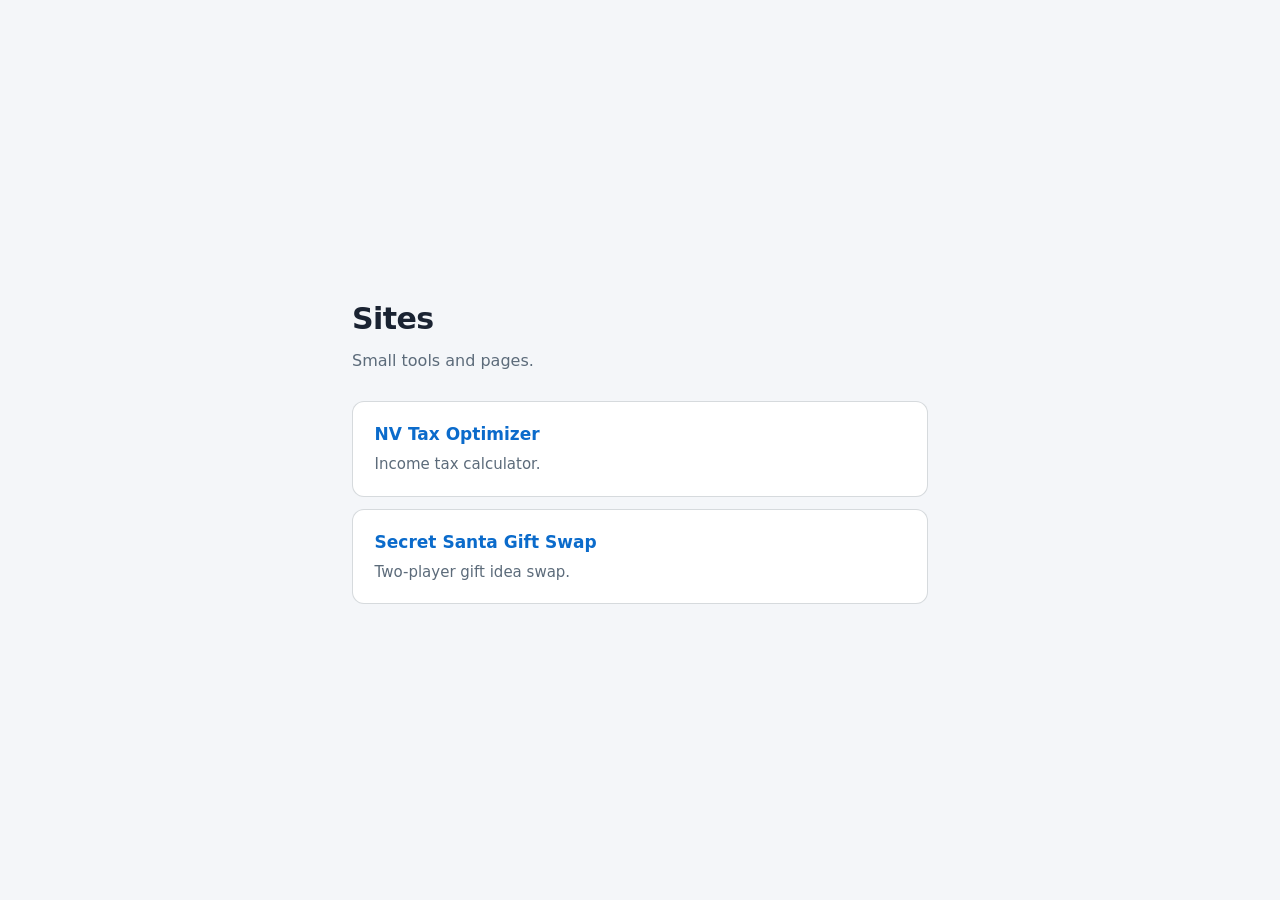
<file: index.html>
<!DOCTYPE html>
<html lang="en">
  <head>
    <meta charset="UTF-8" />
    <meta name="viewport" content="width=device-width, initial-scale=1" />
    <title>Sites</title>
    <style>
      :root {
        color-scheme: light dark;
        --bg: #0f1419;
        --surface: #1a222d;
        --text: #e8eef4;
        --muted: #8b9aab;
        --accent: #5eb8ff;
        --accent-hover: #8ecfff;
      }
      @media (prefers-color-scheme: light) {
        :root {
          --bg: #f4f6f9;
          --surface: #fff;
          --text: #1a2332;
          --muted: #5c6b7a;
          --accent: #0b6bcb;
          --accent-hover: #0956a3;
        }
      }
      * {
        box-sizing: border-box;
      }
      body {
        margin: 0;
        min-height: 100vh;
        font-family: system-ui, -apple-system, "Segoe UI", Roboto, sans-serif;
        background: var(--bg);
        color: var(--text);
        line-height: 1.5;
        display: flex;
        flex-direction: column;
        align-items: center;
        justify-content: center;
        padding: 2rem 1.25rem;
      }
      main {
        width: 100%;
        max-width: 36rem;
      }
      h1 {
        font-size: clamp(1.5rem, 4vw, 1.875rem);
        font-weight: 600;
        letter-spacing: -0.02em;
        margin: 0 0 0.5rem;
      }
      p {
        margin: 0 0 1.75rem;
        color: var(--muted);
        font-size: 1rem;
      }
      ul {
        list-style: none;
        margin: 0;
        padding: 0;
      }
      li {
        margin: 0;
      }
      li + li {
        margin-top: 0.75rem;
      }
      a.card {
        display: block;
        text-decoration: none;
        color: inherit;
        background: var(--surface);
        border: 1px solid color-mix(in srgb, var(--muted) 25%, transparent);
        border-radius: 12px;
        padding: 1.25rem 1.35rem;
        transition: border-color 0.15s ease, box-shadow 0.15s ease;
      }
      a.card:hover,
      a.card:focus-visible {
        border-color: color-mix(in srgb, var(--accent) 50%, transparent);
        box-shadow: 0 8px 24px color-mix(in srgb, var(--text) 8%, transparent);
        outline: none;
      }
      a.card:focus-visible {
        outline: 2px solid var(--accent);
        outline-offset: 2px;
      }
      .card-title {
        font-weight: 600;
        font-size: 1.0625rem;
        color: var(--accent);
        margin: 0 0 0.35rem;
      }
      .card-title:hover {
        color: var(--accent-hover);
      }
      .card-desc {
        margin: 0;
        font-size: 0.9375rem;
        color: var(--muted);
      }
    </style>
  </head>
  <body>
    <main>
      <h1>Sites</h1>
      <p>Small tools and pages.</p>
      <ul>
        <li>
          <a class="card" href="taxtool/">
            <div class="card-title">NV Tax Optimizer</div>
            <p class="card-desc">Income tax calculator.</p>
          </a>
        </li>
        <li>
          <a class="card" href="gift/">
            <div class="card-title">Secret Santa Gift Swap</div>
            <p class="card-desc">Two-player gift idea swap.</p>
          </a>
        </li>
      </ul>
    </main>
  </body>
</html>
</file>
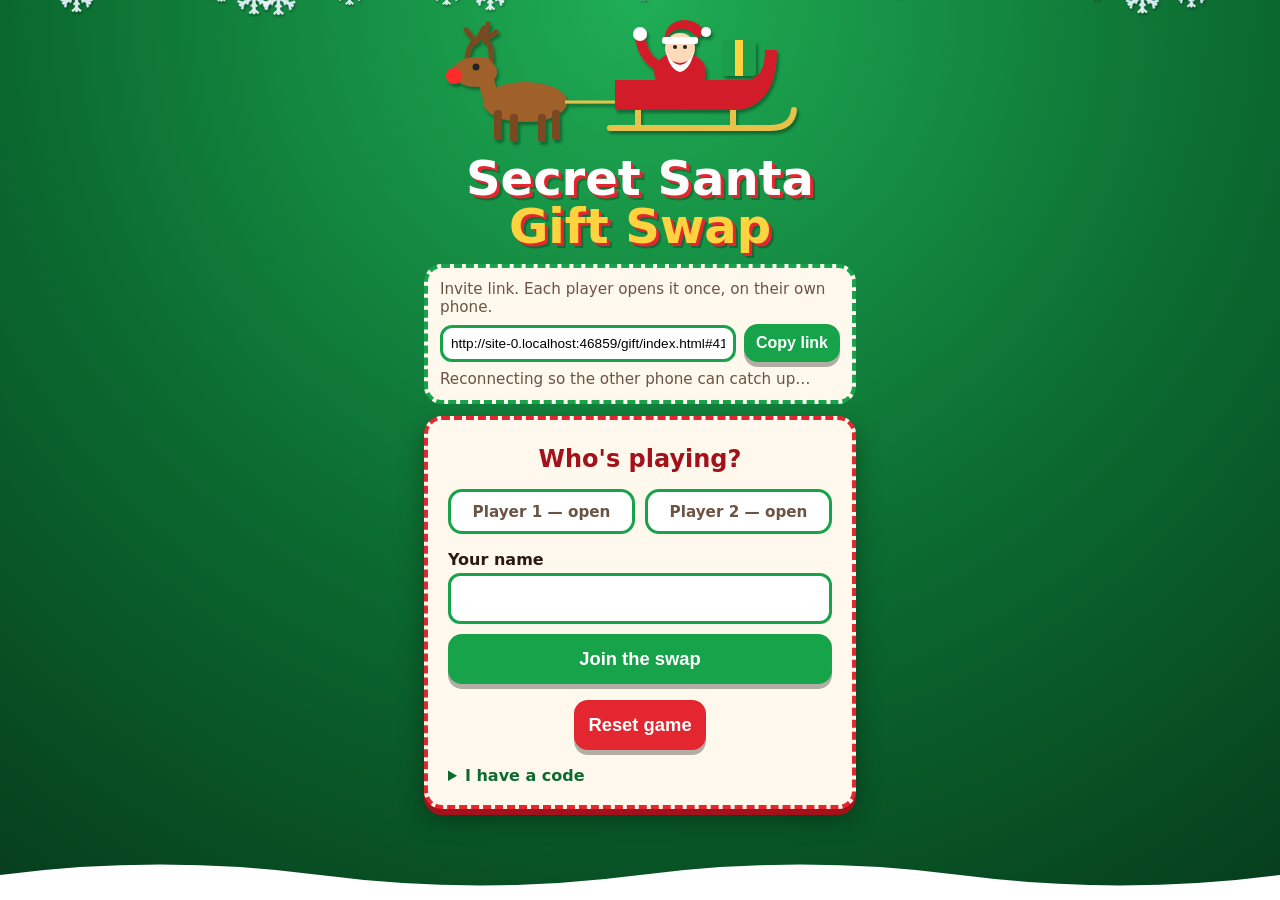
<file: gift/index.html>
<!doctype html>
<html lang="en"><head>
<meta charset="utf-8"><meta name="viewport" content="width=device-width,initial-scale=1">
<title>Secret Santa Gift Swap</title>
<link rel="icon" href="favicon.svg">
<link rel="stylesheet" href="style.css">
</head><body>
<div id="snow" aria-hidden="true"></div>
<svg width="0" height="0" style="position:absolute">
  <defs>
    <filter id="paper"><feDropShadow dx="2" dy="3" stdDeviation="1.5" flood-opacity=".35"/></filter>
    <symbol id="flake" viewBox="-50 -50 100 100">
      <g fill="#fff" stroke="#cfe8ff" stroke-width="1.5">
        <g transform="rotate(0)"><rect x="-4" y="-46" width="8" height="46" rx="3"/><path d="M0-30 L-14-42 L-10-46 L0-36 L10-46 L14-42Z"/><path d="M0-14 L-10-24 L-6-27 L0-20 L6-27 L10-24Z"/></g><g transform="rotate(60)"><rect x="-4" y="-46" width="8" height="46" rx="3"/><path d="M0-30 L-14-42 L-10-46 L0-36 L10-46 L14-42Z"/><path d="M0-14 L-10-24 L-6-27 L0-20 L6-27 L10-24Z"/></g><g transform="rotate(120)"><rect x="-4" y="-46" width="8" height="46" rx="3"/><path d="M0-30 L-14-42 L-10-46 L0-36 L10-46 L14-42Z"/><path d="M0-14 L-10-24 L-6-27 L0-20 L6-27 L10-24Z"/></g><g transform="rotate(180)"><rect x="-4" y="-46" width="8" height="46" rx="3"/><path d="M0-30 L-14-42 L-10-46 L0-36 L10-46 L14-42Z"/><path d="M0-14 L-10-24 L-6-27 L0-20 L6-27 L10-24Z"/></g><g transform="rotate(240)"><rect x="-4" y="-46" width="8" height="46" rx="3"/><path d="M0-30 L-14-42 L-10-46 L0-36 L10-46 L14-42Z"/><path d="M0-14 L-10-24 L-6-27 L0-20 L6-27 L10-24Z"/></g><g transform="rotate(300)"><rect x="-4" y="-46" width="8" height="46" rx="3"/><path d="M0-30 L-14-42 L-10-46 L0-36 L10-46 L14-42Z"/><path d="M0-14 L-10-24 L-6-27 L0-20 L6-27 L10-24Z"/></g>
        <circle r="8"/>
      </g>
    </symbol>
  </defs>
</svg>

<header class="scene" aria-hidden="true">
  <svg class="sleigh" viewBox="0 0 420 140">
    <g filter="url(#paper)">
      <!-- Rudolph -->
      <g class="rudolph">
        <path d="M40 70 q-8-30 6-40 M46 32 l-10-12 M46 32 l8-14 M58 66 q8-30 -4-38 M54 30 l4-16 M54 30 l12-8" stroke="#7a4a20" stroke-width="5" fill="none" stroke-linecap="round"/>
        <ellipse cx="95" cy="92" rx="42" ry="20" fill="#a0602c"/>
        <rect x="64" y="100" width="8" height="30" rx="3" fill="#7a4a20"/><rect x="80" y="104" width="8" height="28" rx="3" fill="#7a4a20"/>
        <rect x="108" y="104" width="8" height="28" rx="3" fill="#7a4a20"/><rect x="122" y="100" width="8" height="30" rx="3" fill="#7a4a20"/>
        <path d="M60 85 q-6-20 -6-30" stroke="#a0602c" stroke-width="16" stroke-linecap="round" fill="none"/>
        <ellipse cx="45" cy="62" rx="22" ry="15" fill="#a0602c"/>
        <circle cx="46" cy="57" r="3.5" fill="#222"/>
        <circle class="nose" cx="24" cy="66" r="8" fill="#ff2a2a"/>
      </g>
      <path d="M135 92 L190 92" stroke="#e8c14a" stroke-width="3"/>
      <!-- Sleigh -->
      <path d="M185 70 h130 q20 0 20 -30 h12 q0 55 -40 60 h-122z" fill="#d21f2b"/>
      <path d="M180 118 h160 q22 0 24 -18" stroke="#e8c14a" stroke-width="6" fill="none" stroke-linecap="round"/>
      <rect x="205" y="100" width="6" height="18" fill="#e8c14a"/><rect x="300" y="100" width="6" height="18" fill="#e8c14a"/>
      <!-- gift sack -->
      <rect x="292" y="30" width="34" height="36" rx="4" fill="#1f9d4a"/><rect x="305" y="30" width="8" height="36" fill="#ffd23f"/>
      <!-- Santa -->
      <ellipse cx="250" cy="62" rx="26" ry="20" fill="#d21f2b"/>
      <circle cx="250" cy="38" r="15" fill="#ffd9b8"/>
      <path d="M236 42 q14 26 28 0 q-4 18 -14 20 q-10 -2 -14 -20z" fill="#fff"/>
      <path d="M234 30 q16 -22 34 -2 l6 -4 q-2 -12 -18 -14 q-20 0 -22 20z" fill="#d21f2b"/>
      <rect x="232" y="27" width="36" height="7" rx="3" fill="#fff"/><circle cx="276" cy="22" r="5" fill="#fff"/>
      <circle cx="245" cy="37" r="2" fill="#222"/><circle cx="255" cy="37" r="2" fill="#222"/>
      <g class="wave"><path d="M228 56 q-16 -10 -18 -30" stroke="#d21f2b" stroke-width="10" fill="none" stroke-linecap="round"/><circle cx="210" cy="24" r="7" fill="#fff"/></g>
    </g>
  </svg>
  <h1>Secret Santa<br><span>Gift Swap</span></h1>
</header>

<main id="app">
  <div class="sharebox">
    <div class="panel">
      <p class="muted">Invite link. Each player opens it once, on their own phone.</p>
      <div class="row">
        <input id="shareUrl" readonly aria-label="Invite link">
        <button type="button" id="copyLink" class="btn green">Copy link</button>
      </div>
      <p id="netStatus" class="muted"></p>
    </div>
  </div>
  <section id="v-home" class="card view">
    <h2>Who's playing?</h2>
    <ul id="slots" class="slots"></ul>
    <form id="joinForm" class="stack">
      <label>Your name <input id="name" maxlength="30" autocomplete="off" required></label>
      <button class="btn green">Join the swap</button>
    </form>
    <p class="muted" id="fullMsg" hidden>Both spots are taken. Already playing? Use your code below.</p>
    <p><button type="button" id="resetBtn" class="btn red">Reset game</button></p>
    <details class="backup"><summary>I have a code</summary>
      <form id="codeForm" class="stack"><input id="codeIn" inputmode="numeric" pattern="\d{5}" maxlength="5" placeholder="5-digit code" required><button class="btn red">Open my page</button></form>
    </details>
  </section>

  <section id="v-ideas" class="card view" hidden>
    <h2>Hi <span class="me"></span>! Four gift ideas</h2>
    <p class="muted">Enter exactly four different ideas. Once submitted they're locked in.</p>
    <p id="waitJoin" class="pill" hidden>Waiting for the other player to join before you can submit.</p>
    <form id="ideasForm" class="stack">
      <input class="idea" maxlength="120" placeholder="Gift idea 1" required>
      <input class="idea" maxlength="120" placeholder="Gift idea 2" required>
      <input class="idea" maxlength="120" placeholder="Gift idea 3" required>
      <input class="idea" maxlength="120" placeholder="Gift idea 4" required>
      <button class="btn red" id="submitIdeas">Wrap them up!</button>
    </form>
  </section>

  <section id="v-wait" class="card view" hidden>
    <svg class="gift small" viewBox="-50 -50 100 100"><use href="#flake"/></svg>
    <h2>Your code</h2>
    <div class="code" id="myCode"></div>
    <p class="muted">Save this code. This tab remembers you until you close it.</p>
    <p class="pill"><span class="status-dot"></span> Waiting on other participant for gift ideas.</p>
    <p class="muted"><span class="other"></span> <span id="otherCheck"></span></p>
    <button class="btn green" id="recheck">Check again</button>
  </section>

  <section id="v-gift" class="card view" hidden>
    <h2>Both lists are in! 🎄</h2>
    <p class="muted">Tap your present to open it.</p>
    <button id="giftBtn" class="giftBtn" aria-label="Open your present">
      <svg viewBox="0 0 120 130" class="gift"><g filter="url(#paper)">
        <g class="lid"><rect x="8" y="34" width="104" height="22" rx="4" class="wrap2"/><rect x="54" y="34" width="12" height="22" fill="#ffd23f"/>
          <path d="M60 34 q-30 -30 -34 -6 q4 10 34 6 q30 4 34 -6 q-4 -24 -34 6z" fill="#ffd23f"/></g>
        <rect x="14" y="56" width="92" height="66" rx="4" class="wrap"/><rect x="54" y="56" width="12" height="66" fill="#ffd23f"/>
      </g></svg>
    </button>
    <p class="muted">Your code <b class="codeSmall"></b> will be used up when you open it.</p>
  </section>

  <section id="v-reveal" class="card view" hidden>
    <h2>Your gift ideas</h2>
    <ol id="revealList" class="reveal"></ol>
    <div class="countdown" id="cdBox" hidden>
      <p>📸 <b>Take a screenshot now!</b> These disappear forever in</p>
      <div id="cd" class="cd">2:00</div>
    </div>
  </section>

  <section id="v-done" class="card view" hidden>
    <h2>All wrapped up 🎁</h2>
    <p>Your list has been erased. Merry Christmas!</p>
  </section>

  <p id="err" class="err" role="alert"></p>
</main>
<footer class="ground" aria-hidden="true">
  <svg viewBox="0 0 400 60" preserveAspectRatio="none"><path d="M0 30 q50-25 100 0 t100 0 t100 0 t100 0 V60 H0z" fill="#fff" filter="url(#paper)"/></svg>
</footer>
<script src="app.js"></script>
</body></html>
</file>
<file: gift/style.css>
:root{--red:#e3262f;--dred:#a3121b;--green:#17a34a;--dgreen:#0b6b30;--gold:#ffd23f;--cream:#fff8ec}
*{box-sizing:border-box}
[hidden]{display:none !important}
body{margin:0;min-height:100vh;font-family:"Trebuchet MS",system-ui,sans-serif;color:#2b1a10;
 background:radial-gradient(circle at 50% 0,#1fae55 0,#0b6b30 55%,#063d1c 100%);overflow-x:hidden}
#snow{position:fixed;inset:0;pointer-events:none;z-index:0;overflow:hidden}
#snow svg{position:absolute;overflow:visible;filter:drop-shadow(1px 2px 1px rgba(0,0,0,.3));top:-40px;animation:fall linear infinite;opacity:.9}
@keyframes fall{to{transform:translateY(110vh) rotate(360deg)}}
.scene{position:relative;z-index:1;text-align:center;padding:10px 10px 0}
.sleigh{width:min(420px,92vw);animation:fly 6s ease-in-out infinite}
@keyframes fly{50%{transform:translate(8px,-8px) rotate(-2deg)}}
.wave{transform-origin:228px 56px;animation:wave 1s ease-in-out infinite alternate}
@keyframes wave{from{transform:rotate(-12deg)}to{transform:rotate(18deg)}}
.nose{animation:glow 1.2s infinite alternate}@keyframes glow{to{fill:#ff8a8a}}
h1{margin:0;color:#fff;font-size:clamp(1.8rem,7vw,3rem);line-height:1;text-shadow:3px 3px 0 var(--red),5px 5px 0 rgba(0,0,0,.25)}
h1 span{color:var(--gold)}
main{position:relative;z-index:1;max-width:460px;margin:0 auto;padding:14px}
.card{background:var(--cream);border-radius:18px;padding:20px;box-shadow:0 6px 0 var(--dred),0 10px 24px rgba(0,0,0,.35);
 border:4px dashed var(--red);text-align:center}
h2{margin:.2em 0 .5em;color:var(--dred)}
.stack{display:flex;flex-direction:column;gap:10px;margin-top:10px}
label{display:flex;flex-direction:column;text-align:left;font-weight:bold;gap:4px}
input{font-size:1.1rem;padding:12px;border-radius:12px;border:3px solid var(--green);background:#fff;width:100%}
input:focus{outline:3px solid var(--gold)}
.btn{font-size:1.15rem;font-weight:bold;padding:14px;border:0;border-radius:14px;color:#fff;cursor:pointer;box-shadow:0 5px 0 rgba(0,0,0,.3)}
.btn:active{transform:translateY(3px);box-shadow:0 2px 0 rgba(0,0,0,.3)}
.btn.red{background:var(--red)}.btn.green{background:var(--green)}
.btn:disabled{opacity:.5}
.slots{list-style:none;padding:0;display:flex;gap:10px;justify-content:center}
.slots li{flex:1;background:#fff;border:3px solid var(--green);border-radius:14px;padding:10px;font-weight:bold}
.check{color:#fff;background:var(--green);border-radius:50%;display:inline-block;width:1.5em;height:1.5em;line-height:1.5em}
.muted{color:#6b5444;font-size:.95rem}
.pill{background:#fff3c4;border-radius:999px;padding:10px 14px;font-weight:bold}
.status-dot{display:inline-block;width:10px;height:10px;border-radius:50%;background:var(--red);animation:glow2 1s infinite alternate}
@keyframes glow2{to{background:var(--gold)}}
.code{font-size:2.6rem;letter-spacing:.3em;font-weight:900;color:var(--red);background:#fff;border:3px dashed var(--green);border-radius:12px;padding:6px}
.err{color:#fff;background:var(--red);border-radius:12px;padding:0;text-align:center;font-weight:bold}
.err:not(:empty){padding:10px}
.backup{margin-top:14px;text-align:left}.backup summary{cursor:pointer;font-weight:bold;color:var(--dgreen)}
.sharebox{position:relative;z-index:1}
.sharebox .panel{background:var(--cream);border-radius:18px;padding:12px;margin-bottom:12px;text-align:left;border:4px dashed var(--green)}
.sharebox .row{display:flex;gap:8px;align-items:center}
.sharebox input{min-width:0;flex:1;width:auto;font-size:.85rem;padding:8px}
.sharebox .btn{width:auto;padding:10px 12px;font-size:1rem;white-space:nowrap}
.sharebox p{margin:0 0 8px}
.sharebox #netStatus{margin:8px 0 0}
.giftBtn{background:none;border:0;cursor:pointer;padding:10px;touch-action:manipulation;animation:shake 1.6s infinite;transform-origin:50% 90%}
.gift{width:min(220px,60vw);overflow:visible}.gift.small{width:70px}
.wrap{fill:var(--red)}.wrap2{fill:#ff4a52}
.green-gift .wrap{fill:var(--green)}.green-gift .wrap2{fill:#2bc463}
@keyframes shake{0%,55%,100%{transform:none}60%{transform:translateY(-12px) rotate(-6deg)}65%{transform:translateY(-4px) rotate(6deg)}70%{transform:translateY(-10px) rotate(-5deg)}75%{transform:rotate(4deg)}80%{transform:translateY(-6px) rotate(-3deg)}88%{transform:none}}
.giftBtn.opening{animation:none}
.giftBtn.opening .lid{transition:transform .8s cubic-bezier(.3,1.6,.5,1);transform:translate(30px,-60px) rotate(25deg)}
.bounce{animation:bounce .7s cubic-bezier(.3,1.8,.5,1)}
@keyframes bounce{0%{transform:scale(1)}30%{transform:scale(.9,1.1)}55%{transform:scale(1.08,.92)}80%{transform:scale(.97,1.03)}100%{transform:scale(1)}}
.reveal{list-style:none;padding:0;display:flex;flex-direction:column;gap:12px}
.reveal li{position:relative;background:#fff;border:3px solid var(--green);border-radius:14px;padding:14px;font-size:1.2rem;font-weight:bold;
 animation:spinIn 1s cubic-bezier(.3,1.5,.5,1) both}
.reveal li:nth-child(odd){border-color:var(--red)}
@keyframes spinIn{0%{transform:scale(0) rotate(-540deg);opacity:0}70%{opacity:1}100%{transform:none}}
.spark{position:absolute;width:8px;height:8px;border-radius:50%;background:var(--gold);animation:spark .9s ease-out forwards;pointer-events:none}
@keyframes spark{to{transform:translate(var(--dx),var(--dy)) scale(0);opacity:0}}
.countdown{margin-top:14px;background:var(--red);color:#fff;border-radius:14px;padding:12px}
.cd{font-size:2.6rem;font-weight:900}
.ground{position:fixed;bottom:0;left:0;right:0;height:50px;z-index:0}.ground svg{width:100%;height:100%}
@media (prefers-reduced-motion:reduce){*{animation-duration:.01ms!important}}
</file>
